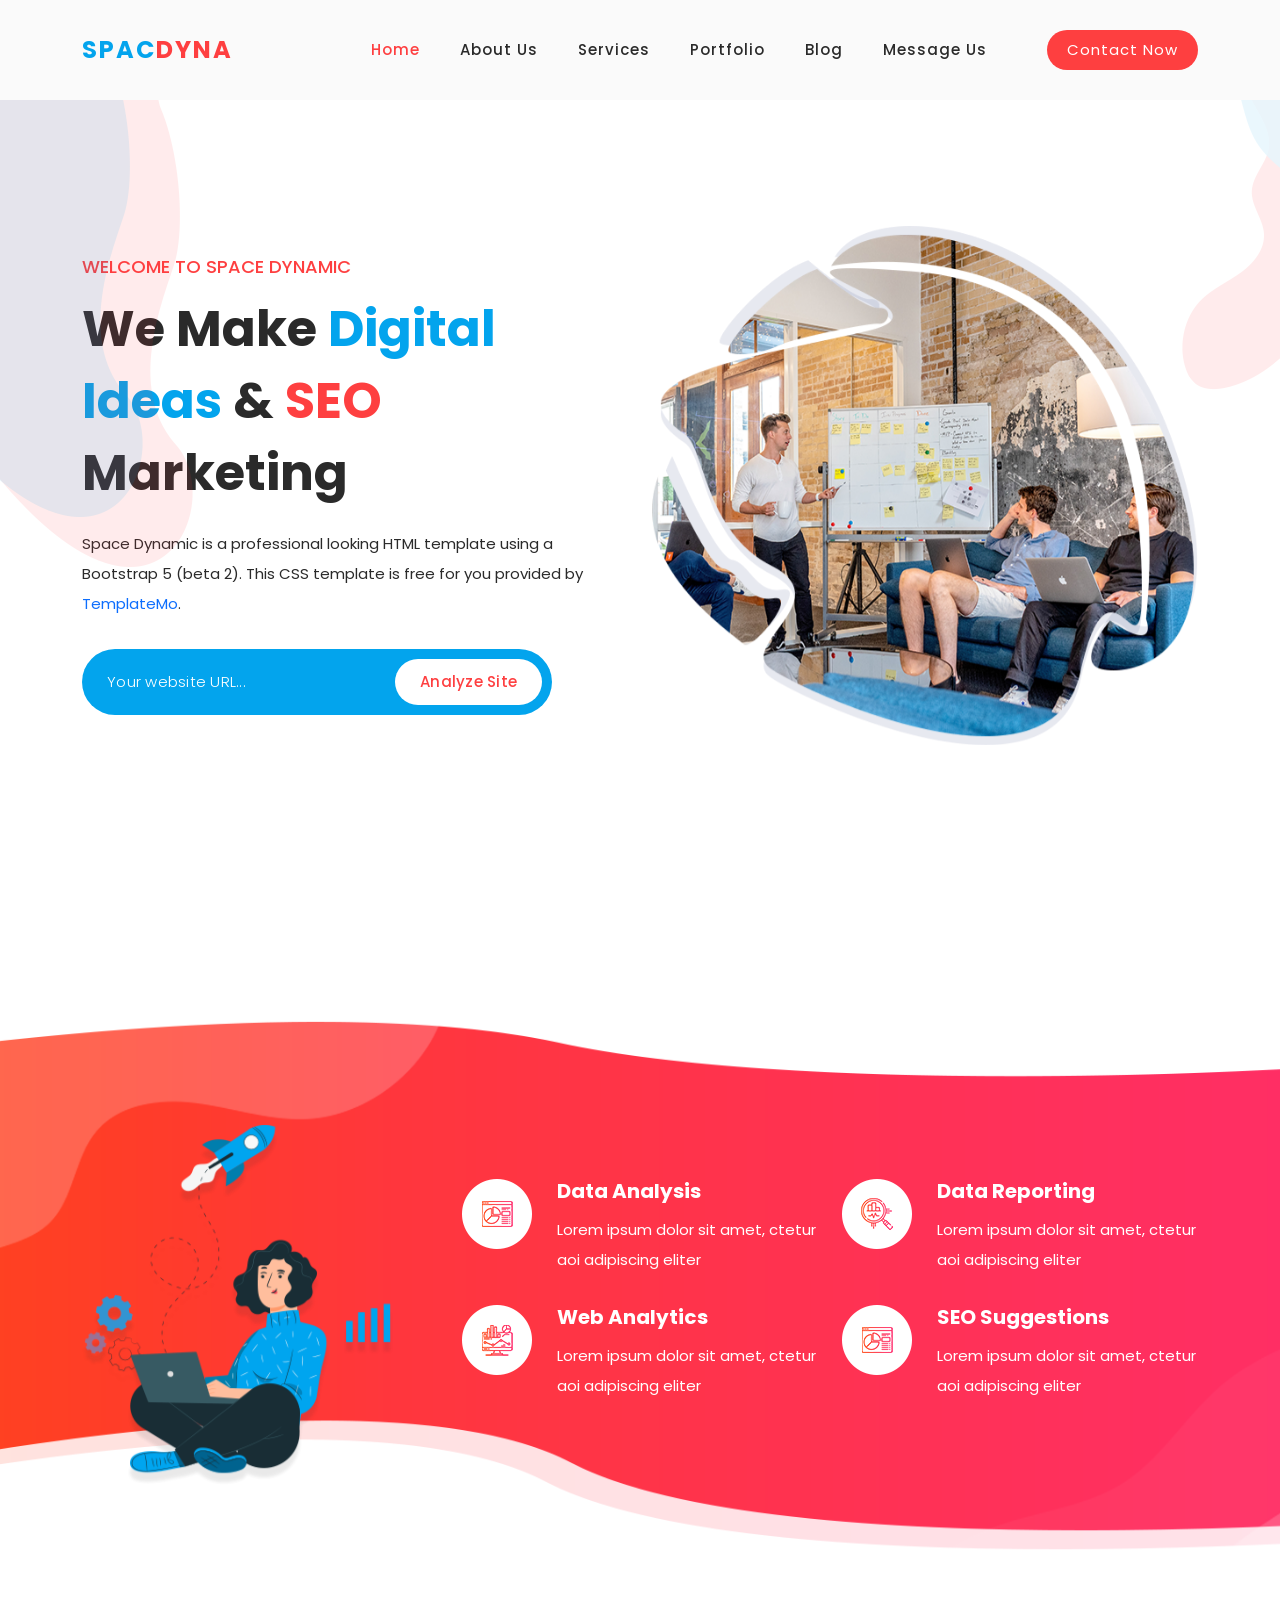
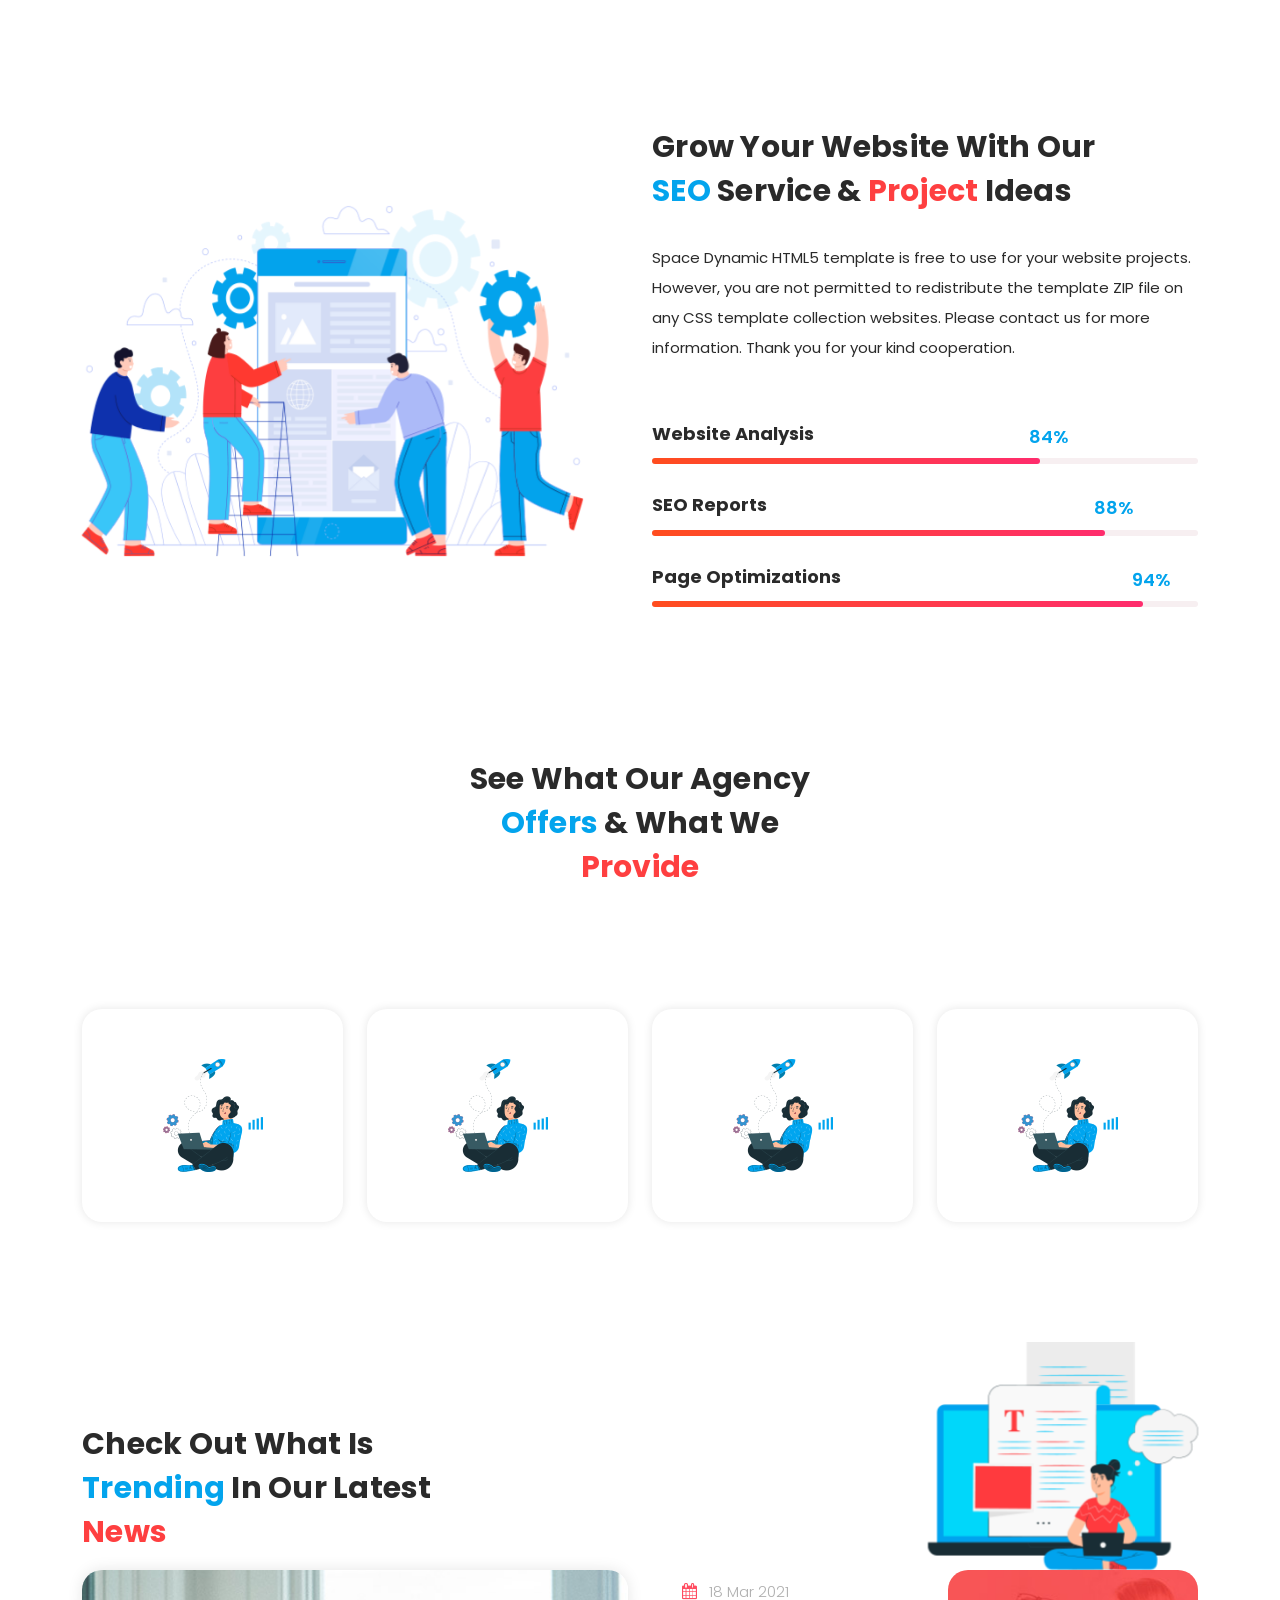
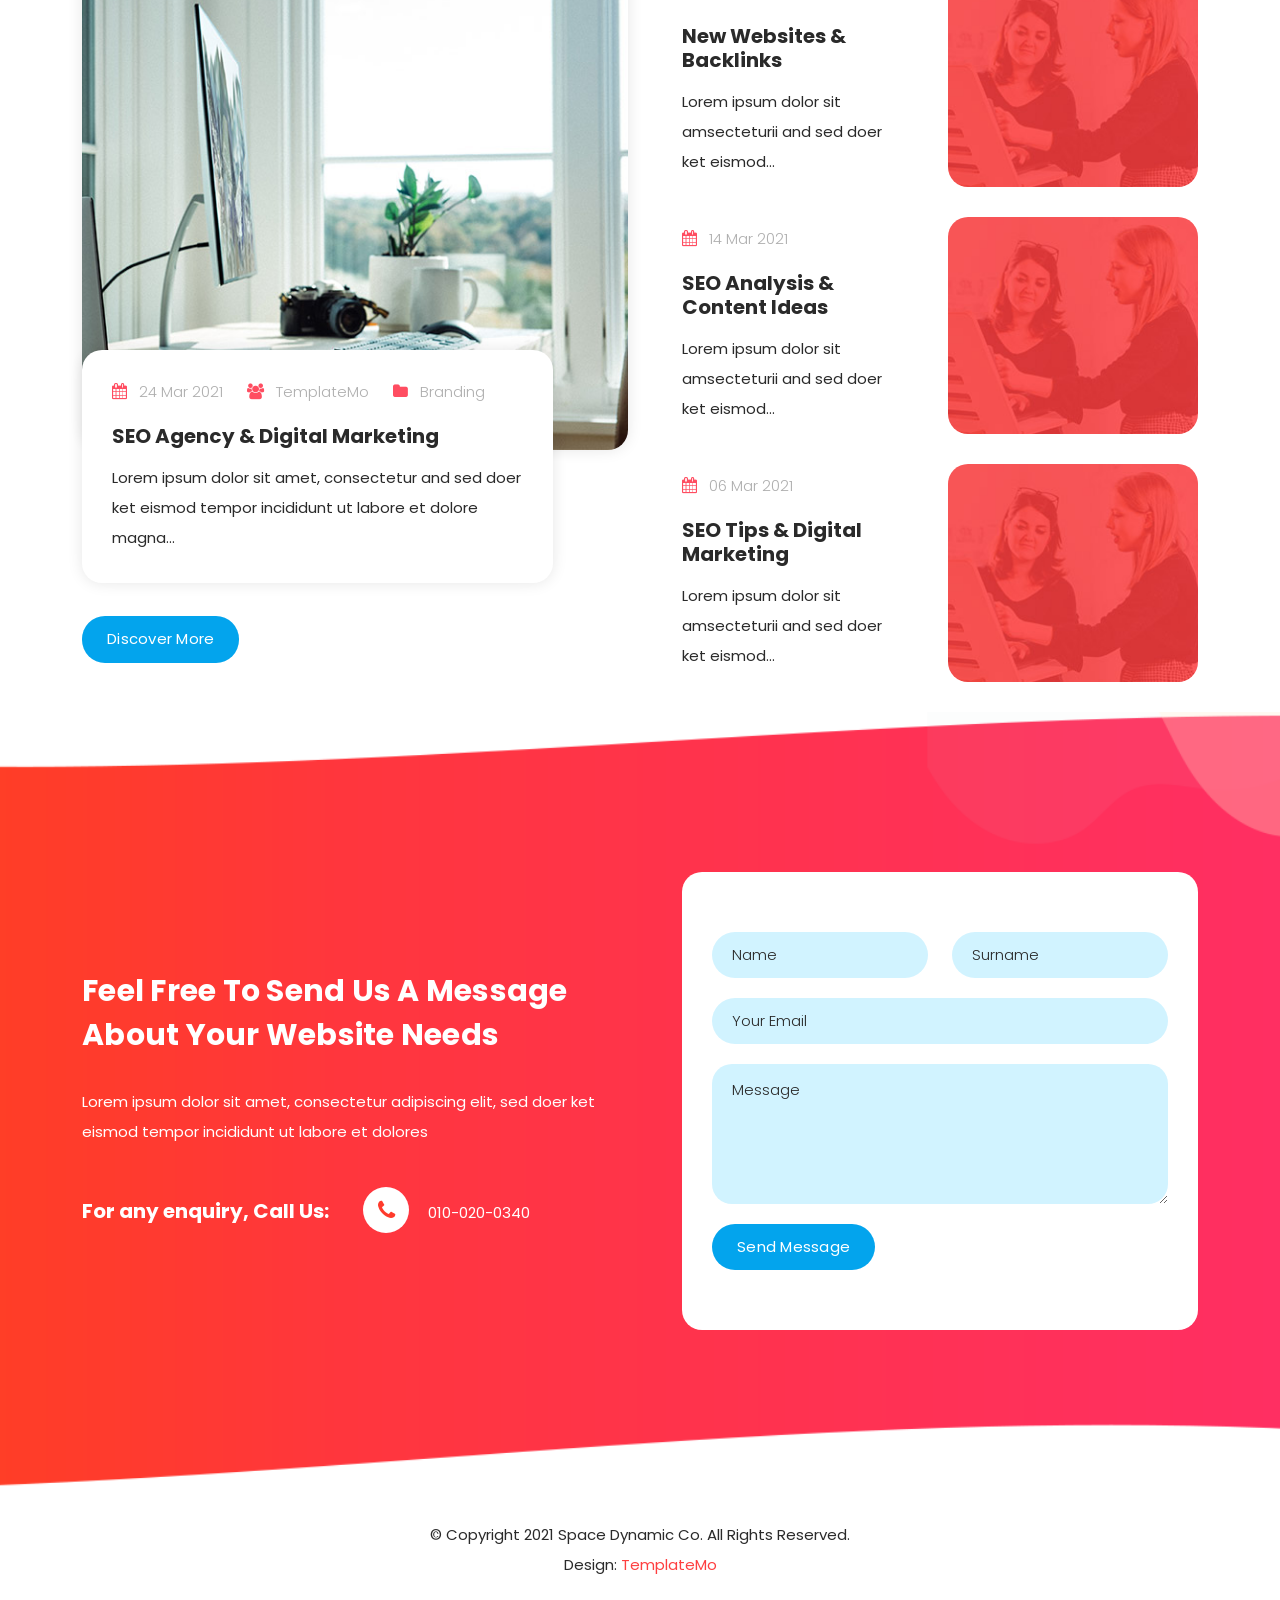
<file: templatemo_562_space_dynamic/templatemo_562_space_dynamic/index.html>
<!DOCTYPE html>
<html lang="en">

  <head>

    <meta charset="UTF-8">
    <meta name="viewport" content="width=device-width, initial-scale=1, shrink-to-fit=no">
    <meta name="description" content="">
    <meta name="author" content="">
    <link rel="preconnect" href="https://fonts.gstatic.com">
    <link href="https://fonts.googleapis.com/css2?family=Poppins:wght@100;200;300;400;500;600;700;800;900&display=swap" rel="stylesheet">

    <title>Space Dynamic - SEO HTML5 Template</title>

    <!-- Bootstrap core CSS -->
    <link href="vendor/bootstrap/css/bootstrap.min.css" rel="stylesheet">

    <!-- Additional CSS Files -->
    <link rel="stylesheet" href="assets/css/fontawesome.css">
    <link rel="stylesheet" href="assets/css/templatemo-space-dynamic.css">
    <link rel="stylesheet" href="assets/css/animated.css">
    <link rel="stylesheet" href="assets/css/owl.css">
<!--
    
TemplateMo 562 Space Dynamic

https://templatemo.com/tm-562-space-dynamic

-->
  </head>

<body>

  <!-- ***** Preloader Start ***** -->
  <div id="js-preloader" class="js-preloader">
    <div class="preloader-inner">
      <span class="dot"></span>
      <div class="dots">
        <span></span>
        <span></span>
        <span></span>
      </div>
    </div>
  </div>
  <!-- ***** Preloader End ***** -->

  <!-- ***** Header Area Start ***** -->
  <header class="header-area header-sticky wow slideInDown" data-wow-duration="0.75s" data-wow-delay="0s">
    <div class="container">
      <div class="row">
        <div class="col-12">
          <nav class="main-nav">
            <!-- ***** Logo Start ***** -->
            <a href="index.html" class="logo">
              <h4>Spac<span>Dyna</span></h4>
            </a>
            <!-- ***** Logo End ***** -->
            <!-- ***** Menu Start ***** -->
            <ul class="nav">
              <li class="scroll-to-section"><a href="#top" class="active">Home</a></li>
              <li class="scroll-to-section"><a href="#about">About Us</a></li>
              <li class="scroll-to-section"><a href="#services">Services</a></li>
              <li class="scroll-to-section"><a href="#portfolio">Portfolio</a></li>
              <li class="scroll-to-section"><a href="#blog">Blog</a></li> 
              <li class="scroll-to-section"><a href="#contact">Message Us</a></li> 
              <li class="scroll-to-section"><div class="main-red-button"><a href="#contact">Contact Now</a></div></li> 
            </ul>        
            <a class='menu-trigger'>
                <span>Menu</span>
            </a>
            <!-- ***** Menu End ***** -->
          </nav>
        </div>
      </div>
    </div>
  </header>
  <!-- ***** Header Area End ***** -->

  <div class="main-banner wow fadeIn" id="top" data-wow-duration="1s" data-wow-delay="0.5s">
    <div class="container">
      <div class="row">
        <div class="col-lg-12">
          <div class="row">
            <div class="col-lg-6 align-self-center">
              <div class="left-content header-text wow fadeInLeft" data-wow-duration="1s" data-wow-delay="1s">
                <h6>Welcome to Space Dynamic</h6>
                <h2>We Make <em>Digital Ideas</em> &amp; <span>SEO</span> Marketing</h2>
                <p>Space Dynamic is a professional looking HTML template using a Bootstrap 5 (beta 2). This CSS template is free for you provided by <a rel="nofollow" href="https://templatemo.com/page/1" target="_parent">TemplateMo</a>.</p>
                <form id="search" action="#" method="GET">
                  <fieldset>
                    <input type="address" name="address" class="email" placeholder="Your website URL..." autocomplete="on" required>
                  </fieldset>
                  <fieldset>
                    <button type="submit" class="main-button">Analyze Site</button>
                  </fieldset>
                </form>
              </div>
            </div>
            <div class="col-lg-6">
              <div class="right-image wow fadeInRight" data-wow-duration="1s" data-wow-delay="0.5s">
                <img src="assets/images/banner-right-image.png" alt="team meeting">
              </div>
            </div>
          </div>
        </div>
      </div>
    </div>
  </div>

  <div id="about" class="about-us section">
    <div class="container">
      <div class="row">
        <div class="col-lg-4">
          <div class="left-image wow fadeIn" data-wow-duration="1s" data-wow-delay="0.2s">
            <img src="assets/images/about-left-image.png" alt="person graphic">
          </div>
        </div>
        <div class="col-lg-8 align-self-center">
          <div class="services">
            <div class="row">
              <div class="col-lg-6">
                <div class="item wow fadeIn" data-wow-duration="1s" data-wow-delay="0.5s">
                  <div class="icon">
                    <img src="assets/images/service-icon-01.png" alt="reporting">
                  </div>
                  <div class="right-text">
                    <h4>Data Analysis</h4>
                    <p>Lorem ipsum dolor sit amet, ctetur aoi adipiscing eliter</p>
                  </div>
                </div>
              </div>
              <div class="col-lg-6">
                <div class="item wow fadeIn" data-wow-duration="1s" data-wow-delay="0.7s">
                  <div class="icon">
                    <img src="assets/images/service-icon-02.png" alt="">
                  </div>
                  <div class="right-text">
                    <h4>Data Reporting</h4>
                    <p>Lorem ipsum dolor sit amet, ctetur aoi adipiscing eliter</p>
                  </div>
                </div>
              </div>
              <div class="col-lg-6">
                <div class="item wow fadeIn" data-wow-duration="1s" data-wow-delay="0.9s">
                  <div class="icon">
                    <img src="assets/images/service-icon-03.png" alt="">
                  </div>
                  <div class="right-text">
                    <h4>Web Analytics</h4>
                    <p>Lorem ipsum dolor sit amet, ctetur aoi adipiscing eliter</p>
                  </div>
                </div>
              </div>
              <div class="col-lg-6">
                <div class="item wow fadeIn" data-wow-duration="1s" data-wow-delay="1.1s">
                  <div class="icon">
                    <img src="assets/images/service-icon-04.png" alt="">
                  </div>
                  <div class="right-text">
                    <h4>SEO Suggestions</h4>
                    <p>Lorem ipsum dolor sit amet, ctetur aoi adipiscing eliter</p>
                  </div>
                </div>
              </div>
            </div>
          </div>
        </div>
      </div>
    </div>
  </div>

  <div id="services" class="our-services section">
    <div class="container">
      <div class="row">
        <div class="col-lg-6 align-self-center  wow fadeInLeft" data-wow-duration="1s" data-wow-delay="0.2s">
          <div class="left-image">
            <img src="assets/images/services-left-image.png" alt="">
          </div>
        </div>
        <div class="col-lg-6 wow fadeInRight" data-wow-duration="1s" data-wow-delay="0.2s">
          <div class="section-heading">
            <h2>Grow your website with our <em>SEO</em> service &amp; <span>Project</span> Ideas</h2>
            <p>Space Dynamic HTML5 template is free to use for your website projects. However, you are not permitted to redistribute the template ZIP file on any CSS template collection websites. Please contact us for more information. Thank you for your kind cooperation.</p>
          </div>
          <div class="row">
            <div class="col-lg-12">
              <div class="first-bar progress-skill-bar">
                <h4>Website Analysis</h4>
                <span>84%</span>
                <div class="filled-bar"></div>
                <div class="full-bar"></div>
              </div>
            </div>
            <div class="col-lg-12">
              <div class="second-bar progress-skill-bar">
                <h4>SEO Reports</h4>
                <span>88%</span>
                <div class="filled-bar"></div>
                <div class="full-bar"></div>
              </div>
            </div>
            <div class="col-lg-12">
              <div class="third-bar progress-skill-bar">
                <h4>Page Optimizations</h4>
                <span>94%</span>
                <div class="filled-bar"></div>
                <div class="full-bar"></div>
              </div>
            </div>
          </div>
        </div>
      </div>
    </div>
  </div>

  <div id="portfolio" class="our-portfolio section">
    <div class="container">
      <div class="row">
        <div class="col-lg-6 offset-lg-3">
          <div class="section-heading  wow bounceIn" data-wow-duration="1s" data-wow-delay="0.2s">
            <h2>See What Our Agency <em>Offers</em> &amp; What We <span>Provide</span></h2>
          </div>
        </div>
      </div>
      <div class="row">
        <div class="col-lg-3 col-sm-6">
          <a href="#">
            <div class="item wow bounceInUp" data-wow-duration="1s" data-wow-delay="0.3s">
              <div class="hidden-content">
                <h4>SEO Analysis</h4>
                <p>Lorem ipsum dolor sit ameti ctetur aoi adipiscing eto.</p>
              </div>
              <div class="showed-content">
                <img src="assets/images/portfolio-image.png" alt="">
              </div>
            </div>
          </a>
        </div>
        <div class="col-lg-3 col-sm-6">
          <a href="#">
            <div class="item wow bounceInUp" data-wow-duration="1s" data-wow-delay="0.4s">
              <div class="hidden-content">
                <h4>Website Reporting</h4>
                <p>Lorem ipsum dolor sit ameti ctetur aoi adipiscing eto.</p>
              </div>
              <div class="showed-content">
                <img src="assets/images/portfolio-image.png" alt="">
              </div>
            </div>
          </a>
        </div>
        <div class="col-lg-3 col-sm-6">
          <a href="#">
            <div class="item wow bounceInUp" data-wow-duration="1s" data-wow-delay="0.5s">
              <div class="hidden-content">
                <h4>Performance Tests</h4>
                <p>Lorem ipsum dolor sit ameti ctetur aoi adipiscing eto.</p>
              </div>
              <div class="showed-content">
                <img src="assets/images/portfolio-image.png" alt="">
              </div>
            </div>
          </a>
        </div>
        <div class="col-lg-3 col-sm-6">
          <a href="#">
            <div class="item wow bounceInUp" data-wow-duration="1s" data-wow-delay="0.6s">
              <div class="hidden-content">
                <h4>Data Analysis</h4>
                <p>Lorem ipsum dolor sit ameti ctetur aoi adipiscing eto.</p>
              </div>
              <div class="showed-content">
                <img src="assets/images/portfolio-image.png" alt="">
              </div>
            </div>
          </a>
        </div>
      </div>
    </div>
  </div>

  <div id="blog" class="our-blog section">
    <div class="container">
      <div class="row">
        <div class="col-lg-6 wow fadeInDown" data-wow-duration="1s" data-wow-delay="0.25s">
          <div class="section-heading">
            <h2>Check Out What Is <em>Trending</em> In Our Latest <span>News</span></h2>
          </div>
        </div>
        <div class="col-lg-6 wow fadeInDown" data-wow-duration="1s" data-wow-delay="0.25s">
          <div class="top-dec">
            <img src="assets/images/blog-dec.png" alt="">
          </div>
        </div>
      </div>
      <div class="row">
        <div class="col-lg-6 wow fadeInUp" data-wow-duration="1s" data-wow-delay="0.25s">
          <div class="left-image">
            <a href="#"><img src="assets/images/big-blog-thumb.jpg" alt="Workspace Desktop"></a>
            <div class="info">
              <div class="inner-content">
                <ul>
                  <li><i class="fa fa-calendar"></i> 24 Mar 2021</li>
                  <li><i class="fa fa-users"></i> TemplateMo</li>
                  <li><i class="fa fa-folder"></i> Branding</li>
                </ul>
                <a href="#"><h4>SEO Agency &amp; Digital Marketing</h4></a>
                <p>Lorem ipsum dolor sit amet, consectetur and sed doer ket eismod tempor incididunt ut labore et dolore magna...</p>
                <div class="main-blue-button">
                  <a href="#">Discover More</a>
                </div>
              </div>
            </div>
          </div>
        </div>
        <div class="col-lg-6 wow fadeInUp" data-wow-duration="1s" data-wow-delay="0.25s">
          <div class="right-list">
            <ul>
              <li>
                <div class="left-content align-self-center">
                  <span><i class="fa fa-calendar"></i> 18 Mar 2021</span>
                  <a href="#"><h4>New Websites &amp; Backlinks</h4></a>
                  <p>Lorem ipsum dolor sit amsecteturii and sed doer ket eismod...</p>
                </div>
                <div class="right-image">
                  <a href="#"><img src="assets/images/blog-thumb-01.jpg" alt=""></a>
                </div>
              </li>
              <li>
                <div class="left-content align-self-center">
                  <span><i class="fa fa-calendar"></i> 14 Mar 2021</span>
                  <a href="#"><h4>SEO Analysis &amp; Content Ideas</h4></a>
                  <p>Lorem ipsum dolor sit amsecteturii and sed doer ket eismod...</p>
                </div>
                <div class="right-image">
                  <a href="#"><img src="assets/images/blog-thumb-01.jpg" alt=""></a>
                </div>
              </li>
              <li>
                <div class="left-content align-self-center">
                  <span><i class="fa fa-calendar"></i> 06 Mar 2021</span>
                  <a href="#"><h4>SEO Tips &amp; Digital Marketing</h4></a>
                  <p>Lorem ipsum dolor sit amsecteturii and sed doer ket eismod...</p>
                </div>
                <div class="right-image">
                  <a href="#"><img src="assets/images/blog-thumb-01.jpg" alt=""></a>
                </div>
              </li>
            </ul>
          </div>
        </div>
      </div>
    </div>
  </div>

  <div id="contact" class="contact-us section">
    <div class="container">
      <div class="row">
        <div class="col-lg-6 align-self-center wow fadeInLeft" data-wow-duration="0.5s" data-wow-delay="0.25s">
          <div class="section-heading">
            <h2>Feel Free To Send Us a Message About Your Website Needs</h2>
            <p>Lorem ipsum dolor sit amet, consectetur adipiscing elit, sed doer ket eismod tempor incididunt ut labore et dolores</p>
            <div class="phone-info">
              <h4>For any enquiry, Call Us: <span><i class="fa fa-phone"></i> <a href="#">010-020-0340</a></span></h4>
            </div>
          </div>
        </div>
        <div class="col-lg-6 wow fadeInRight" data-wow-duration="0.5s" data-wow-delay="0.25s">
          <form id="contact" action="" method="post">
            <div class="row">
              <div class="col-lg-6">
                <fieldset>
                  <input type="name" name="name" id="name" placeholder="Name" autocomplete="on" required>
                </fieldset>
              </div>
              <div class="col-lg-6">
                <fieldset>
                  <input type="surname" name="surname" id="surname" placeholder="Surname" autocomplete="on" required>
                </fieldset>
              </div>
              <div class="col-lg-12">
                <fieldset>
                  <input type="text" name="email" id="email" pattern="[^ @]*@[^ @]*" placeholder="Your Email" required="">
                </fieldset>
              </div>
              <div class="col-lg-12">
                <fieldset>
                  <textarea name="message" type="text" class="form-control" id="message" placeholder="Message" required=""></textarea>  
                </fieldset>
              </div>
              <div class="col-lg-12">
                <fieldset>
                  <button type="submit" id="form-submit" class="main-button ">Send Message</button>
                </fieldset>
              </div>
            </div>
            <div class="contact-dec">
              <img src="assets/images/contact-decoration.png" alt="">
            </div>
          </form>
        </div>
      </div>
    </div>
  </div>

  <footer>
    <div class="container">
      <div class="row">
        <div class="col-lg-12 wow fadeIn" data-wow-duration="1s" data-wow-delay="0.25s">
          <p>© Copyright 2021 Space Dynamic Co. All Rights Reserved. 
          
          <br>Design: <a rel="nofollow" href="https://templatemo.com">TemplateMo</a></p>
        </div>
      </div>
    </div>
  </footer>
  <!-- Scripts -->
  <script src="vendor/jquery/jquery.min.js"></script>
  <script src="vendor/bootstrap/js/bootstrap.bundle.min.js"></script>
  <script src="assets/js/owl-carousel.js"></script>
  <script src="assets/js/animation.js"></script>
  <script src="assets/js/imagesloaded.js"></script>
  <script src="assets/js/templatemo-custom.js"></script>

</body>
</html>
</file>
<file: templatemo_562_space_dynamic/templatemo_562_space_dynamic/assets/css/templatemo-space-dynamic.css>
/* 

TemplateMo 562 Space Dynamic

https://templatemo.com/tm-562-space-dynamic

*/

/* ---------------------------------------------
Table of contents
------------------------------------------------
01. font & reset css
02. reset
03. global styles
04. header
05. banner
06. features
07. testimonials
08. contact
09. footer
10. preloader
11. search
12. portfolio

--------------------------------------------- */
/* 
---------------------------------------------
font & reset css
--------------------------------------------- 
*/
@import url('https://fonts.googleapis.com/css2?family=Poppins:wght@100;200;300;400;500;600;700;800;900&display=swap');
/* 
---------------------------------------------
reset
--------------------------------------------- 
*/
html, body, div, span, applet, object, iframe, h1, h2, h3, h4, h5, h6, p, blockquote, div
pre, a, abbr, acronym, address, big, cite, code, del, dfn, em, font, img, ins, kbd, q,
s, samp, small, strike, strong, sub, sup, tt, var, b, u, i, center, dl, dt, dd, ol, ul, li,
figure, header, nav, section, article, aside, footer, figcaption {
  margin: 0;
  padding: 0;
  border: 0;
  outline: 0;
}

/* clear fix */
.grid:after {
  content: '';
  display: block;
  clear: both;
}

/* ---- .grid-item ---- */

.grid-sizer,
.grid-item {
  width: 50%;
}

.grid-item {
  float: left;
}

.grid-item img {
  display: block;
  max-width: 100%;
}

.clearfix:after {
  content: ".";
  display: block;
  clear: both;
  visibility: hidden;
  line-height: 0;
  height: 0;
}

.clearfix {
  display: inline-block;
}

html[xmlns] .clearfix {
  display: block;
}

* html .clearfix {
  height: 1%;
}

ul, li {
  padding: 0;
  margin: 0;
  list-style: none;
}

header, nav, section, article, aside, footer, hgroup {
  display: block;
}

* {
  box-sizing: border-box;
}

html, body {
  font-family: 'Poppins', sans-serif;
  font-weight: 400;
  background-color: #fff;
  -ms-text-size-adjust: 100%;
  -webkit-font-smoothing: antialiased;
  -moz-osx-font-smoothing: grayscale;
}

a {
  text-decoration: none !important;
}

h1, h2, h3, h4, h5, h6 {
  margin-top: 0px;
  margin-bottom: 0px;
}

ul {
  margin-bottom: 0px;
}

p {
  font-size: 15px;
  line-height: 30px;
  color: #2a2a2a;
}

img {
  width: 100%;
  overflow: hidden;
}

/* 
---------------------------------------------
global styles
--------------------------------------------- 
*/
html,
body {
  background: #fff;
  font-family: 'Poppins', sans-serif;
}

::selection {
  background: #03a4ed;
  color: #fff;
}

::-moz-selection {
  background: #03a4ed;
  color: #fff;
}

@media (max-width: 991px) {
  html, body {
    overflow-x: hidden;
  }
  .mobile-top-fix {
    margin-top: 30px;
    margin-bottom: 0px;
  }
  .mobile-bottom-fix {
    margin-bottom: 30px;
  }
  .mobile-bottom-fix-big {
    margin-bottom: 60px;
  }
}

.page-section {
  margin-top: 120px;
}

.section-heading h2 {
  font-size: 30px;
  text-transform: capitalize;
  color: #2a2a2a;
  font-weight: 700;
  letter-spacing: 0.25px;
  position: relative;
  z-index: 2;
  line-height: 44px;
}

.section-heading h2 em {
  font-style: normal;
  color: #03a4ed;
}

.section-heading h2 span {
  color: #fe3f40;
}

.main-blue-button a {
  display: inline-block;
  background-color: #03a4ed;
  font-size: 15px;
  font-weight: 400;
  color: #fff;
  text-transform: capitalize;
  padding: 12px 25px;
  border-radius: 23px;
  letter-spacing: 0.25px;
}

.main-red-button a {
  display: inline-block;
  background-color: #fe3f40;
  font-size: 15px;
  font-weight: 400;
  color: #fff;
  text-transform: capitalize;
  padding: 12px 25px;
  border-radius: 23px;
  letter-spacing: 0.25px;
}

.main-white-button a {
  display: inline-block;
  background-color: #fff;
  font-size: 15px;
  font-weight: 400;
  color: #fe3f40;
  text-transform: capitalize;
  padding: 12px 25px;
  border-radius: 23px;
  letter-spacing: 0.25px;
}

/* 
---------------------------------------------
header
--------------------------------------------- 
*/

.background-header {
  background-color: #fff!important;
  height: 80px!important;
  position: fixed!important;
  top: 0px;
  left: 0px;
  right: 0px;
  box-shadow: 0px 0px 10px rgba(0,0,0,0.15)!important;
}

.background-header .logo,
.background-header .main-nav .nav li a {
  color: #1e1e1e!important;
}

.background-header .main-nav .nav li:hover a {
  color: #fe3f40!important;
}

.background-header .nav li a.active {
  color: #fe3f40!important;
}

.header-area {
  background-color: #fafafa;
  position: absolute;
  top: 0px;
  left: 0px;
  right: 0px;
  z-index: 100;
  height: 100px;
  -webkit-transition: all .5s ease 0s;
  -moz-transition: all .5s ease 0s;
  -o-transition: all .5s ease 0s;
  transition: all .5s ease 0s;
}

.header-area .main-nav {
  min-height: 80px;
  background: transparent;
}

.header-area .main-nav .logo {
  line-height: 100px;
  color: #fff;
  font-size: 24px;
  font-weight: 700;
  text-transform: uppercase;
  letter-spacing: 2px;
  float: left;
  -webkit-transition: all 0.3s ease 0s;
  -moz-transition: all 0.3s ease 0s;
  -o-transition: all 0.3s ease 0s;
  transition: all 0.3s ease 0s;
}

.header-area .main-nav .logo h4 {
    font-size: 24px;
    font-weight: 700;
    text-transform: uppercase;
    color: #03a4ed;
    line-height: 100px;
    float: left;
    -webkit-transition: all 0.3s ease 0s;
    -moz-transition: all 0.3s ease 0s;
    -o-transition: all 0.3s ease 0s;
    transition: all 0.3s ease 0s;
}

.logo h4 span {
  color: #fe3f40;
}

.background-header .main-nav .logo h4 {
  line-height: 80px;
}

.background-header .main-nav .nav {
  margin-top: 20px !important;
}

.header-area .main-nav .nav {
  float: right;
  margin-top: 30px;
  margin-right: 0px;
  background-color: transparent;
  -webkit-transition: all 0.3s ease 0s;
  -moz-transition: all 0.3s ease 0s;
  -o-transition: all 0.3s ease 0s;
  transition: all 0.3s ease 0s;
  position: relative;
  z-index: 999;
}

.header-area .main-nav .nav li {
  padding-left: 20px;
  padding-right: 20px;
}

.header-area .main-nav .nav li:last-child {
  padding-right: 0px;
  padding-left: 40px;
}

.header-area .main-nav .nav li:last-child a ,
.background-header .main-nav .nav li:last-child a {
  color: #fff !important;
  padding: 0px 20px;
  font-weight: 400;
}

.header-area .main-nav .nav li:last-child a:hover,
.header-area .main-nav .nav li:last-child a.active {
  color: #fff !important;
}

.header-area .main-nav .nav li a {
  display: block;
  font-weight: 500;
  font-size: 15px;
  color: #2a2a2a;
  text-transform: capitalize;
  -webkit-transition: all 0.3s ease 0s;
  -moz-transition: all 0.3s ease 0s;
  -o-transition: all 0.3s ease 0s;
  transition: all 0.3s ease 0s;
  height: 40px;
  line-height: 40px;
  border: transparent;
  letter-spacing: 1px;
}

.header-area .main-nav .nav li a {
  color: #2a2a2a;
}

.header-area .main-nav .nav li:hover a,
.header-area .main-nav .nav li a.active {
  color: #fe3f40!important;
}

.background-header .main-nav .nav li:hover a,
.background-header .main-nav .nav li a.active {
  color: #fe3f40!important;
  opacity: 1;
}

.header-area .main-nav .nav li:last-child a:hover ,
.background-header .main-nav .nav li:last-child a:hover {
  background-color: #03a4ed;
}

.header-area .main-nav .nav li.submenu {
  position: relative;
  padding-right: 30px;
}

.header-area .main-nav .nav li.submenu:after {
  font-family: FontAwesome;
  content: "\f107";
  font-size: 12px;
  color: #2a2a2a;
  position: absolute;
  right: 18px;
  top: 12px;
}

.background-header .main-nav .nav li.submenu:after {
  color: #2a2a2a;
}

.header-area .main-nav .nav li.submenu ul {
  position: absolute;
  width: 200px;
  box-shadow: 0 2px 28px 0 rgba(0, 0, 0, 0.06);
  overflow: hidden;
  top: 50px;
  opacity: 0;
  transform: translateY(+2em);
  visibility: hidden;
  z-index: -1;
  transition: all 0.3s ease-in-out 0s, visibility 0s linear 0.3s, z-index 0s linear 0.01s;
}

.header-area .main-nav .nav li.submenu ul li {
  margin-left: 0px;
  padding-left: 0px;
  padding-right: 0px;
}

.header-area .main-nav .nav li.submenu ul li a {
  opacity: 1;
  display: block;
  background: #f7f7f7;
  color: #2a2a2a!important;
  padding-left: 20px;
  height: 40px;
  line-height: 40px;
  -webkit-transition: all 0.3s ease 0s;
  -moz-transition: all 0.3s ease 0s;
  -o-transition: all 0.3s ease 0s;
  transition: all 0.3s ease 0s;
  position: relative;
  font-size: 13px;
  font-weight: 400;
  border-bottom: 1px solid #eee;
}

.header-area .main-nav .nav li.submenu ul li a:hover {
  background: #fff;
  color: #fe3f40!important;
  padding-left: 25px;
}

.header-area .main-nav .nav li.submenu ul li a:hover:before {
  width: 3px;
}

.header-area .main-nav .nav li.submenu:hover ul {
  visibility: visible;
  opacity: 1;
  z-index: 1;
  transform: translateY(0%);
  transition-delay: 0s, 0s, 0.3s;
}

.header-area .main-nav .menu-trigger {
  cursor: pointer;
  display: block;
  position: absolute;
  top: 33px;
  width: 32px;
  height: 40px;
  text-indent: -9999em;
  z-index: 99;
  right: 40px;
  display: none;
}

.background-header .main-nav .menu-trigger {
  top: 23px;
}

.header-area .main-nav .menu-trigger span,
.header-area .main-nav .menu-trigger span:before,
.header-area .main-nav .menu-trigger span:after {
  -moz-transition: all 0.4s;
  -o-transition: all 0.4s;
  -webkit-transition: all 0.4s;
  transition: all 0.4s;
  background-color: #1e1e1e;
  display: block;
  position: absolute;
  width: 30px;
  height: 2px;
  left: 0;
}

.background-header .main-nav .menu-trigger span,
.background-header .main-nav .menu-trigger span:before,
.background-header .main-nav .menu-trigger span:after {
  background-color: #1e1e1e;
}

.header-area .main-nav .menu-trigger span:before,
.header-area .main-nav .menu-trigger span:after {
  -moz-transition: all 0.4s;
  -o-transition: all 0.4s;
  -webkit-transition: all 0.4s;
  transition: all 0.4s;
  background-color: #1e1e1e;
  display: block;
  position: absolute;
  width: 30px;
  height: 2px;
  left: 0;
  width: 75%;
}

.background-header .main-nav .menu-trigger span:before,
.background-header .main-nav .menu-trigger span:after {
  background-color: #1e1e1e;
}

.header-area .main-nav .menu-trigger span:before,
.header-area .main-nav .menu-trigger span:after {
  content: "";
}

.header-area .main-nav .menu-trigger span {
  top: 16px;
}

.header-area .main-nav .menu-trigger span:before {
  -moz-transform-origin: 33% 100%;
  -ms-transform-origin: 33% 100%;
  -webkit-transform-origin: 33% 100%;
  transform-origin: 33% 100%;
  top: -10px;
  z-index: 10;
}

.header-area .main-nav .menu-trigger span:after {
  -moz-transform-origin: 33% 0;
  -ms-transform-origin: 33% 0;
  -webkit-transform-origin: 33% 0;
  transform-origin: 33% 0;
  top: 10px;
}

.header-area .main-nav .menu-trigger.active span,
.header-area .main-nav .menu-trigger.active span:before,
.header-area .main-nav .menu-trigger.active span:after {
  background-color: transparent;
  width: 100%;
}

.header-area .main-nav .menu-trigger.active span:before {
  -moz-transform: translateY(6px) translateX(1px) rotate(45deg);
  -ms-transform: translateY(6px) translateX(1px) rotate(45deg);
  -webkit-transform: translateY(6px) translateX(1px) rotate(45deg);
  transform: translateY(6px) translateX(1px) rotate(45deg);
  background-color: #1e1e1e;
}

.background-header .main-nav .menu-trigger.active span:before {
  background-color: #1e1e1e;
}

.header-area .main-nav .menu-trigger.active span:after {
  -moz-transform: translateY(-6px) translateX(1px) rotate(-45deg);
  -ms-transform: translateY(-6px) translateX(1px) rotate(-45deg);
  -webkit-transform: translateY(-6px) translateX(1px) rotate(-45deg);
  transform: translateY(-6px) translateX(1px) rotate(-45deg);
  background-color: #1e1e1e;
}

.background-header .main-nav .menu-trigger.active span:after {
  background-color: #1e1e1e;
}

.header-area.header-sticky {
  min-height: 80px;
}

.header-area .nav {
  margin-top: 30px;
}

.header-area.header-sticky .nav li a.active {
  color: #fe3f40;
}

@media (max-width: 1200px) {
  .header-area .main-nav .nav li {
    padding-left: 12px;
    padding-right: 12px;
  }
  .header-area .main-nav:before {
    display: none;
  }
}

@media (max-width: 992px) {
  .header-area .main-nav .nav li:last-child  ,
  .background-header .main-nav .nav li:last-child {
    display: none;
  }
  .header-area .main-nav .nav li:nth-child(6),
  .background-header .main-nav .nav li:nth-child(6) {
    padding-right: 0px;
  }
}

@media (max-width: 767px) {
  .background-header .main-nav .nav {
    margin-top: 80px !important;
  }
  .header-area .main-nav .logo {
    color: #1e1e1e;
  }
  .header-area.header-sticky .nav li a:hover,
  .header-area.header-sticky .nav li a.active {
    color: #fe3f40!important;
    opacity: 1;
  }
  .header-area.header-sticky .nav li.search-icon a {
    width: 100%;
  }
  .header-area {
    background-color: #f7f7f7;
    padding: 0px 15px;
    height: 100px;
    box-shadow: none;
    text-align: center;
  }
  .header-area .container {
    padding: 0px;
  }
  .header-area .logo {
    margin-left: 30px;
  }
  .header-area .menu-trigger {
    display: block !important;
  }
  .header-area .main-nav {
    overflow: hidden;
  }
  .header-area .main-nav .nav {
    float: none;
    width: 100%;
    display: none;
    -webkit-transition: all 0s ease 0s;
    -moz-transition: all 0s ease 0s;
    -o-transition: all 0s ease 0s;
    transition: all 0s ease 0s;
    margin-left: 0px;
  }
  .background-header .nav {
    margin-top: 80px;
  }
  .header-area .main-nav .nav li:first-child {
    border-top: 1px solid #eee;
  }
  .header-area.header-sticky .nav {
    margin-top: 100px;
  }
  .header-area .main-nav .nav li {
    width: 100%;
    background: #fff;
    border-bottom: 1px solid #e7e7e7;
    padding-left: 0px !important;
    padding-right: 0px !important;
  }
  .header-area .main-nav .nav li a {
    height: 50px !important;
    line-height: 50px !important;
    padding: 0px !important;
    border: none !important;
    background: #f7f7f7 !important;
    color: #191a20 !important;
  }
  .header-area .main-nav .nav li a:hover {
    background: #eee !important;
    color: #fe3f40!important;
  }
  .header-area .main-nav .nav li.submenu ul {
    position: relative;
    visibility: inherit;
    opacity: 1;
    z-index: 1;
    transform: translateY(0%);
    transition-delay: 0s, 0s, 0.3s;
    top: 0px;
    width: 100%;
    box-shadow: none;
    height: 0px;
  }
  .header-area .main-nav .nav li.submenu ul li a {
    font-size: 12px;
    font-weight: 400;
  }
  .header-area .main-nav .nav li.submenu ul li a:hover:before {
    width: 0px;
  }
  .header-area .main-nav .nav li.submenu ul.active {
    height: auto !important;
  }
  .header-area .main-nav .nav li.submenu:after {
    color: #3B566E;
    right: 25px;
    font-size: 14px;
    top: 15px;
  }
  .header-area .main-nav .nav li.submenu:hover ul, .header-area .main-nav .nav li.submenu:focus ul {
    height: 0px;
  }
}

@media (min-width: 767px) {
  .header-area .main-nav .nav {
    display: flex !important;
  }
}

/* 
---------------------------------------------
preloader
--------------------------------------------- 
*/

.js-preloader {
    position: fixed;
    top: 0;
    left: 0;
    right: 0;
    bottom: 0;
    background-color: #fff;
    display: -webkit-box;
    display: flex;
    -webkit-box-align: center;
    align-items: center;
    -webkit-box-pack: center;
    justify-content: center;
    opacity: 1;
    visibility: visible;
    z-index: 9999;
    -webkit-transition: opacity 0.25s ease;
    transition: opacity 0.25s ease;
}

.js-preloader.loaded {
    opacity: 0;
    visibility: hidden;
    pointer-events: none;
}

@-webkit-keyframes dot {
    50% {
        -webkit-transform: translateX(96px);
        transform: translateX(96px);
    }
}

@keyframes dot {
    50% {
        -webkit-transform: translateX(96px);
        transform: translateX(96px);
    }
}

@-webkit-keyframes dots {
    50% {
        -webkit-transform: translateX(-31px);
        transform: translateX(-31px);
    }
}

@keyframes dots {
    50% {
        -webkit-transform: translateX(-31px);
        transform: translateX(-31px);
    }
}

.preloader-inner {
    position: relative;
    width: 142px;
    height: 40px;
    background: #fff;
}

.preloader-inner .dot {
    position: absolute;
    width: 16px;
    height: 16px;
    top: 12px;
    left: 15px;
    background: #fe3f40;
    border-radius: 50%;
    -webkit-transform: translateX(0);
    transform: translateX(0);
    -webkit-animation: dot 2.8s infinite;
    animation: dot 2.8s infinite;
}

.preloader-inner .dots {
    -webkit-transform: translateX(0);
    transform: translateX(0);
    margin-top: 12px;
    margin-left: 31px;
    -webkit-animation: dots 2.8s infinite;
    animation: dots 2.8s infinite;
}

.preloader-inner .dots span {
    display: block;
    float: left;
    width: 16px;
    height: 16px;
    margin-left: 16px;
    background: #fe3f40;
    border-radius: 50%;
}



/* 
---------------------------------------------
Banner Style
--------------------------------------------- 
*/

.main-banner {
  background-repeat: no-repeat;
  background-position: center center;
  background-size: cover;
  padding: 226px 0px 120px 0px;
  position: relative;
  overflow: hidden;
}

.main-banner:after {
  content: '';
  background-image: url(../images/baner-dec-left.png);
  background-repeat: no-repeat;
  position: absolute;
  left: 0;
  top: 100px;
  width: 193px;
  height: 467px;
}

.main-banner:before {
  content: '';
  background-image: url(../images/baner-dec-right.png);
  background-repeat: no-repeat;
  position: absolute;
  right: 0;
  top: 100px;
  width: 98px;
  height: 290px;
}

.main-banner .left-content {
  margin-right: 45px;
}

.main-banner .left-content h6 {
  text-transform: uppercase;
  font-size: 18px;
  color: #fe3f40;
  margin-bottom: 15px;
}

.main-banner .left-content h2 {
  font-size: 50px;
  font-weight: 700;
  color: #2a2a2a;
  line-height: 72px;
}

.main-banner .left-content h2 em {
  color: #03a4ed;
  font-style: normal;
}

.main-banner .left-content h2 span {
  color: #fe3f40;
}

.main-banner .left-content p {
  margin: 20px 0px;
}

.main-banner .left-content form {
  margin-top: 30px;
  width: 470px;
  height: 66px;
  position: relative;
}

.main-banner .left-content form button {
  position: absolute;
  right: 10px;
  top: 10px;
  display: inline-block;
  background-color: #fff;
  font-size: 15px;
  font-weight: 500;
  color: #fe3f40;
  text-transform: capitalize;
  padding: 12px 25px;
  border-radius: 23px;
  letter-spacing: 0.25px;
  outline: none;
  border: none;
}

.main-banner .left-content form input {
  width: 470px;
  height: 66px;
  background-color: #03a4ed;
  border-radius: 33px;
  border: none;
  outline: none;
  padding: 0px 25px;
  color: #fff;
  letter-spacing: 0.25px;
  font-size: 15px;
  font-weight: 300;
}

.main-banner .left-content form input::placeholder {
  color: #fff;
}



/* 
---------------------------------------------
About Us Style
--------------------------------------------- 
*/

#about {
  margin-top: 120px;
}

.about-us {
  background-image: url(../images/about-bg.png);
  background-repeat: no-repeat;
  background-position: center center;
  background-size: cover;
  padding: 140px 0px 120px 0px;
}

.about-us .left-image {
  margin-right: 45px;
}

.about-us .services .item {
  margin-bottom: 30px;
}

.about-us .services .item .icon {
  float: left;
  margin-right: 25px;
}

.about-us .services .item .icon img {
  max-width: 70px;
}

.about-us .services .item h4 {
  color: #fff;
  font-size: 20px;
  font-weight: 700;
  margin-bottom: 12px;
}

.about-us .services .item p {
  color: #fff;
}


/* 
---------------------------------------------
Services Style
--------------------------------------------- 
*/

.our-services {
  margin-top: 0px;
  padding-top: 120px;
}

.our-services .left-image {
  margin-right: 45px;
}

.our-services .section-heading h2 {
  margin-right: 100px;
}

.our-services .section-heading p {
  margin-top: 30px;
  margin-bottom: 60px;
}

.our-services .progress-skill-bar {
  margin-bottom: 30px;
  position: relative;
  width: 100%;
}

.our-services .progress-skill-bar span {
  position: absolute;
  top: 0;
  font-size: 18px;
  font-weight: 600;
  color: #03a4ed;
}

.our-services .first-bar span {
  left: 69%;
}

.our-services .second-bar span {
  left: 81%;
}

.our-services .third-bar span {
  left: 88%;
}

.our-services .progress-skill-bar h4 {
  font-size: 18px;
  font-weight: 700;
  color: #2a2a2a;
  margin-bottom: 14px;
}

.our-services .progress-skill-bar .full-bar {
  width: 100%;
  height: 6px;
  border-radius: 3px;
  background-color: #f7eff1;
  position: relative;
  z-index: 1;
}

.our-services .progress-skill-bar .filled-bar {
  background: rgb(255,77,30);
  background: linear-gradient(105deg, rgba(255,77,30,1) 0%, rgba(255,44,109,1) 100%);
  height: 6px;
  border-radius: 3px;
  margin-bottom: -6px;
  position: relative;
  z-index: 2;
}

.our-services .first-bar .filled-bar {
  width: 71%;
}

.our-services .second-bar .filled-bar {
  width: 83%;
}

.our-services .third-bar .filled-bar {
  width: 90%;
}


/* 
---------------------------------------------
Portfolio
--------------------------------------------- 
*/

.our-portfolio {
  padding-top: 120px;
  margin-top: 0px;
}

.our-portfolio .section-heading h2 {
  text-align: center;
  margin: 0px 90px 0px 90px;
  margin-bottom: 120px;
  position: relative;
  z-index: 1;
}

.our-portfolio .item {
  position: relative;
}

.our-portfolio .item:hover .hidden-content {
  top: -100px;
  opacity: 1;
  visibility: visible;
}

.our-portfolio .item:hover .showed-content {
  top: 90px;
}

.our-portfolio .hidden-content {
  background: rgb(255,77,30);
  background: linear-gradient(105deg, rgba(255,77,30,1) 0%, rgba(255,44,109,1) 100%);
  padding: 30px;
  border-radius: 20px;
  text-align: center;
  opacity: 0;
  top: 0;
  visibility: hidden;
  position: absolute;
  z-index: 2;
  transition: all 0.5s;
}

.our-portfolio .hidden-content:after {
  width: 20px;
  height: 20px;
  position: absolute;
  background: rgb(255,77,30);
  content: '';
  left: 50%;
  bottom: -8px;
  margin-left: -5px;
  transform: rotate(45deg);
  background: linear-gradient(105deg, rgba(255,52,69,1) 0%, rgba(255,51,78,1) 100%);
  z-index: -1;
}

.our-portfolio .hidden-content h4 {
  font-size: 20px;
  font-weight: 700;
  color: #fff;
  margin-bottom: 20px;
}

.our-portfolio .hidden-content p {
  color: #fff;
}

.our-portfolio .showed-content {
  top: 0px;
  position: relative;
  z-index: 3;
  background-color: #fff;
  text-align: center;
  padding: 50px;
  border-radius: 20px;
  box-shadow: 0px 0px 10px rgba(0,0,0,0.1);
  transition: all 0.5s;
}

.our-portfolio .showed-content img {
  max-width: 100px;
}


/* 
---------------------------------------------
Blog
--------------------------------------------- 
*/

.our-blog {
  position: relative;
  margin-top: 80px;
  padding-top: 120px;
}

.our-blog .section-heading h2 {
  margin-right: 180px;
}

.our-blog .top-dec {
  text-align: right;
  margin-top: -80px;
}

.our-blog .top-dec img {
  max-width: 270px;
}

.our-blog .left-image {
  position: relative;
}

.our-blog .left-image img {
  border-radius: 20px;
  box-shadow: 0px 0px 15px rgba(0,0,0,0.1);
}

.our-blog .left-image .info {
  position: relative;
}

.our-blog .left-image .info .inner-content {
  background-color: #fff;
  box-shadow: 0px 0px 15px rgba(0,0,0,0.1);
  border-radius: 20px;
  margin-right: 75px;
  position: absolute;
  margin-top: -100px;
  padding: 30px;
}

.our-blog .left-image ul li {
  display: inline-block;
  font-size: 15px;
  color: #afafaf;
  font-weight: 300;
  margin-right: 20px;
}

.our-blog .left-image ul li:last-child {
  margin-right: 0px;
}

.our-blog .left-image ul li i {
  color: #ff4d61;
  font-size: 16px;
  margin-right: 8px;
}

.our-blog .left-image h4 {
  font-size: 20px;
  font-weight: 700;
  color: #2a2a2a;
  margin: 20px 0px 15px 0px;
}

.our-blog .left-image .info .main-blue-button {
  position: absolute;
  bottom: -80px;
  left: 0;
}

.our-blog .right-list {
  margin-left: 30px;
}

.our-blog .right-list ul li {
  display: inline-flex;
  width: 100%;
  margin-bottom: 30px;
}

.our-blog .right-list .left-content {
  margin-right: 45px;
}

.our-blog .right-list .left-content span {
  font-size: 15px;
  color: #afafaf;
  font-weight: 300;
}

.our-blog .right-list .left-content span i {
  color: #ff4d61;
  font-size: 16px;
  margin-right: 8px;
}

.our-blog .right-list .left-content h4 {
  font-size: 20px;
  font-weight: 700;
  color: #2a2a2a;
  margin: 20px 0px 15px 0px;
}


.our-blog .right-list .right-image img {
  width: 250px;
  border-radius: 20px;
}


/* 
---------------------------------------------
contact
--------------------------------------------- 
*/

.contact-us {
  padding: 160px 0px;
  background-image: url(../images/contact-bg.png);
  background-repeat: no-repeat;
  background-position: center center;
  background-size: cover;
}

.contact-us .section-heading h2,
.contact-us .section-heading h2 em,
.contact-us .section-heading h2 span {
  color: #fff;
}

.contact-us .section-heading p {
  color: #fff;
  margin-top: 30px;
}

.phone-info {
  margin-top: 40px;
}

.phone-info h4 {
  font-size: 20px;
  font-weight: 700;
  color: #fff;
}

.phone-info h4 span i {
  width: 46px;
  height: 46px;
  display: inline-block;
  text-align: center;
  line-height: 46px;
  background-color: #fff;
  border-radius: 50%;
  color: #ff3b2c;
  font-size: 22px;
  margin-left: 30px;
  margin-right: 15px;
}

.phone-info h4 span a {
  color: #fff;
  font-size: 15px;
  font-weight: 400;
}

form#contact .contact-dec {
  position: absolute;
  right: -166px;
  bottom: 0;
}

form#contact .contact-dec img {
  max-width: 178px;
}

form#contact {
  margin-left: 30px;
  position: relative;
  background-color: #fff;
  padding: 60px 30px;
  border-radius: 20px;
}

form#contact input {
  width: 100%;
  height: 46px;
  border-radius: 33px;
  background-color: #d1f3ff;
  border: none;
  outline: none;
  font-size: 15px;
  font-weight: 300;
  color: #2a2a2a;
  padding: 0px 20px;
  margin-bottom: 20px;
}

form#contact input::placeholder {
  color: #2a2a2a;
}

form#contact textarea {
  width: 100%;
  min-width: 100%;
  max-width: 100%;
  max-height: 180px;
  min-height: 140px;
  height: 140px;
  border-radius: 20px;
  background-color: #d1f3ff;
  border: none;
  outline: none;
  font-size: 15px;
  font-weight: 300;
  color: #2a2a2a;
  padding: 15px 20px;
  margin-bottom: 20px;
}

form#contact textarea::placeholder {
  color: #2a2a2a;
}

form#contact button {
  display: inline-block;
  background-color: #03a4ed;
  font-size: 15px;
  font-weight: 400;
  color: #fff;
  text-transform: capitalize;
  padding: 12px 25px;
  border-radius: 23px;
  letter-spacing: 0.25px;
  border: none;
  outline: none;
  transition: all .3s;
}

form#contact button:hover {
  background-color: #fe3f40;
}


/* 
---------------------------------------------
Footer Style
--------------------------------------------- 
*/

footer p {
  text-align: center;
  margin: 30px 0px 45px 0px;
}

footer p a {
  color: #fe3f40;
}

/* 
---------------------------------------------
responsive
--------------------------------------------- 
*/

@media (max-width: 1645px) {
  form#contact .contact-dec {
    display: none;
  }
}

@media (max-width: 992px) {
  .main-banner {
    padding-top: 196px;
  }
  .main-banner .left-content {
    margin-right: 0px;
    text-align: center;
    margin-bottom: 45px;
  }
  .main-banner:after {
    top: 76px;
    z-index: -1;
  }
  .main-banner .left-content form,
  .main-banner .left-content form input {
    width: 100%!important;
  }
  #about {
    margin-top: 0px;
  }
  .about-us {
    position: relative;
    background-image: none;
    padding: 0px;
  }
  .about-us .left-image {
    margin-right: 0px;
    position: absolute;
    bottom: -220px;
    right: 0;
  }
  .about-us .services {
    text-align: center;
  }
  .about-us .services .item  {
    background: rgb(255,77,30);
    background: linear-gradient(105deg, rgba(255,77,30,1) 0%, rgba(255,44,109,1) 100%);
    padding: 30px;
    border-radius: 20px;
    display: inline-block;
  }
  .about-us .services .item .right-text {
    text-align: left;
  }
  .our-services {
    margin-top: 200px;
  }
  .our-services .left-image {
    margin-right: 0px;
    margin-bottom: 45px;
  }
  .our-services .section-heading h2,
  .our-services .section-heading p {
    margin-right: 0px;
    text-align: center;
  }
  .our-portfolio .section-heading h2 {
    margin: 0px 0px 80px 0px;
  }
  .our-portfolio .item {
    margin-bottom: 15px;
  }
  .our-blog {
    margin-top: 0px;
  }
  .our-blog .top-dec {
    display: none;
  }
  .our-blog .section-heading h2 {
    margin-right: 0px;
    text-align: center;
    margin-bottom: 45px;
  }
  .our-blog .left-image .info .inner-content {
    position: relative;
    margin-right: 0px;
  }
  .our-blog .left-image .info .main-blue-button {
    position: relative;
    bottom: 0px;
    margin-top: 30px;
  }
  .our-blog .left-image {
    margin-bottom: 45px;
  }
  .contact-us {
    margin-top: 60px;
    padding: 120px 0px;
  }
  .contact-us .section-heading {
    text-align: center;
  }
  form#contact {
    margin-left: 0px;
    margin-top: 30px;
  }
  form#contact .contact-dec {
    display: none;
  }
  footer p {
    margin: 15px 0px 30px 0px;
  }
}

@media (max-width: 767px) {
  .about-us .left-image {
    bottom: -280px;
  }
  .our-blog .right-list {
    margin-left: 0px;
  }
  .our-blog .right-list ul li {
    display: inline-block;
    margin-top: 0px;
    padding-top: 30px;
    border-top: 1px solid #eee;
  }
  .our-blog .right-list .left-content {
    margin-right: 0px;
    width: 100%;
    margin-bottom: 15px;
  }
  .our-blog .right-list .right-image,
  .our-blog .right-list .right-image img {
    width: 100%;
  }
  .phone-info h4 span {
    display: block;
    margin-top: 15px;
  }
  .phone-info h4 span i {
    margin-left: 0px;
  }
}
</file>
